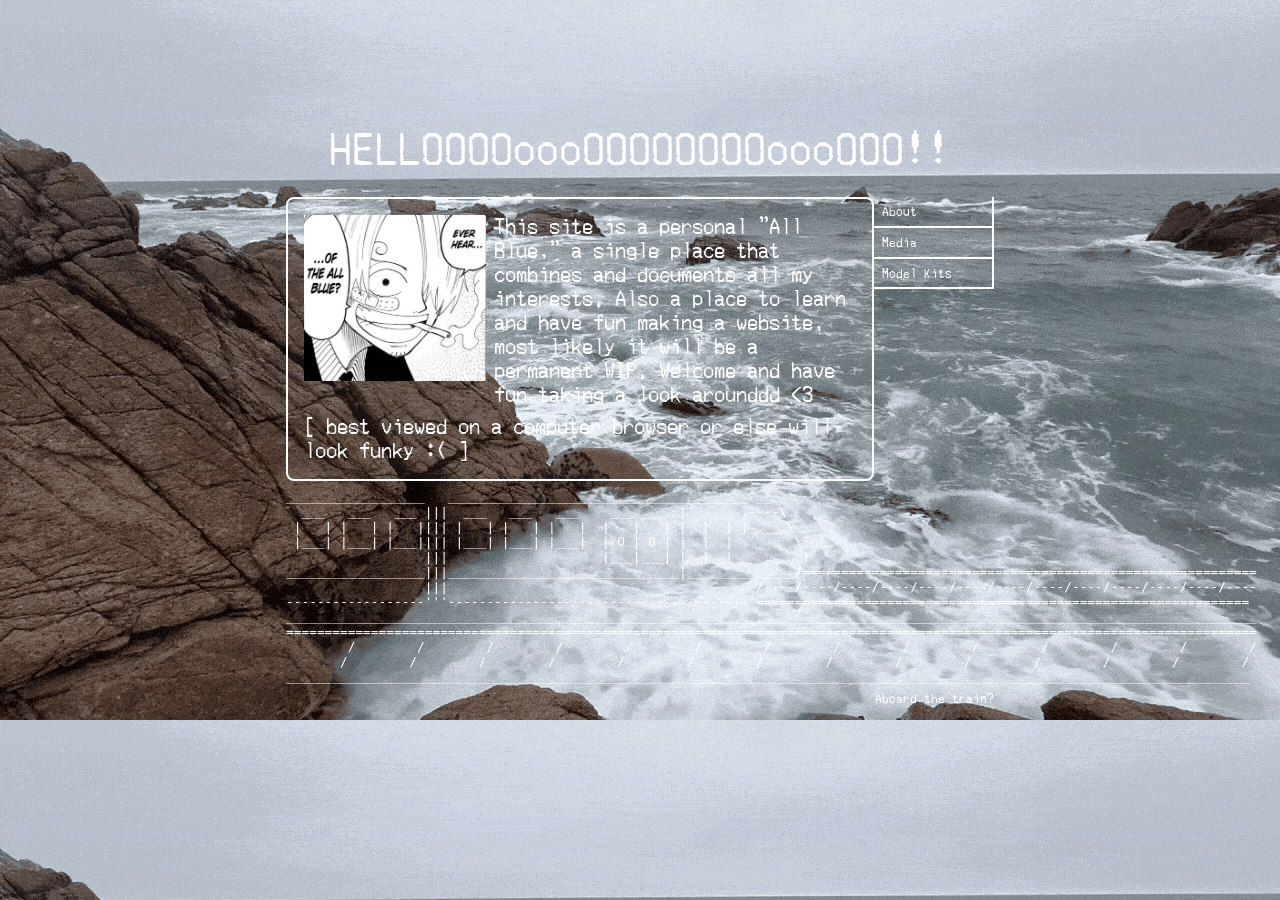
<file: index.html>
<!DOCTYPE html>
<html lang="en">
<head>
	<meta charset="UTF-8">
	<meta name="viewport" content="width=device-width, initial-scale=1.0">
	<title>All Blue | Home</title>
    <link rel="icon" type="image/x-icon" href="assets/guppino_icon.png">
	<link rel="stylesheet" href="styles.css">
    <style>
        body {
            background-image: url(assets/wave.gif);
            background-size: cover;
            font-family: MerchantCopy;
            color: white;
            overflow: hidden;
        }

        header {
            text-align: center;
            width: 56%;
            margin: 128px auto 24px auto; 
            font-size: 4rem;
        }

        #dale {
            position: fixed;
            top: 16px;
            left: 16px;
            width: 400px;
            opacity: 0;
            pointer-events: none;
            transition: opacity 0.3s ease;
        }

        header:hover + #dale {
            opacity: 1;
        }

        .flex-container {
            display: flex;
            align-items: flex-start;
            gap: 0px;
            justify-content: center;
        }

        .container {
            margin: 0px auto auto auto;
            width: 56%
        }

        .container p {
            font-size: 2rem;
            margin: 8px;
        }

        .content-box {
            padding: 8px;
            background-color: rgb(255, 255, 255, 0.04);
            border: 2px solid;
            border-radius: 8px;
        }

        .content-box::after {
            content: "";
            display: table;
            clear: both;
        }

        .content-box img {
            width: 32%;
            float: left;
            margin: 8px;
        }

        nav {
            display: flex;
            flex-direction: column;
        }

        nav a{
            color: white;
            text-decoration: none;
            font-size: 1.2rem;
            width: 102px;   
            height: 0.8rem;
            padding: 8px;
            border-width: 2px;
            border-style: none solid solid none;
            transition: height 0.1s ease-in-out;
        }

        nav a:hover{
            height: 1.2rem;
        }

        a{
            color: white;
            text-decoration: none;
            font-size: 1.2rem;  
            float: right;
        }

        pre {
            width: fit-content;
            margin: 8px auto;
            font-size: clamp(0.4rem, 1vw, 0.8rem);
        }

        .flip {
            transform: scaleX(-1);;
        }

    </style>
</head>
<body>
    <header>HELLOOOOoooOOOOOOOOoooOOO!!</header>
    <img id="dale" src="assets/hellodale.gif">
    
    <div class="container">
        <div class="flex-container">
            <div class="content-box">
                <img src="assets/everhear.png">
                <p>This site is a personal "All Blue," a single place that combines and documents all my interests. Also a place to learn and have fun making a website, most likely it will be a permanent WIP. Welcome and have fun taking a look arounddd <3</p>
                <p>[ best viewed on a computer browser or else will look funky :( ] </p>
            </div>

            <nav>
                <a href="">About</a>
                <a href="media-recs/media-recs.html">Media</a>
                <a href="">Model Kits</a>
            </nav>
        </div> 
<pre id="train">
__________________   _______________________________________^__
  ___   ___   ___ |||  ___   ___   ___    ___ ___  |   __  ,----\
 |   | |   | |   |||| |   | |   | |   |  |   |   | |  |  | |_____\
 |___| |___| |___|||| |___| |___| |___|  | O | O | |  |  |        \
                  |||                    |___|___| |  |__|         )
__________________|||______________________________|______________/===========================================================
                  |||                                        /----/----/----/----/----/----/----/----/----/----/----/----/----
------------------'''---------------------------------------'================================================================
______________________________________________________________________________________________________________________________
==============================================================================================================================
        /        /        /        /        /        /        /        /        /        /        /        /        /        /
       /        /        /        /        /        /        /        /        /        /        /        /        /        /
_____________________________________________________________________________________________________________________________
</pre>

        <a href=""> Aboard the train?</a>  
    </div>

    <script>
        window.addEventListener("load", () => {
            //List of charas //120px = 68in (5'8"). Input their height in inches, the math will correct itself later.
            const charas = [ //runTime is the time to run, so LOWER is FASTER!!
                {src: "assets/characters/nami_run.gif", runTime: 3200, height: 48, leftFacing: true},
                {src: "assets/characters/sanji_run.gif", runTime: 2400, height: 48, leftFacing: true},
                {src: "assets/characters/usopp_run.gif", runTime: 3600, height: 48+12, leftFacing: true}, //manual size
                {src: "assets/characters/luffy_run.gif", runTime: 2800, height: 48, leftFacing: true},
                {src: "assets/characters/zoro_run.gif", runTime: 2800, height: 48, leftFacing: true},
                {src: "assets/characters/beante_roll.gif", runTime: 16000, height: 24, leftFacing: true},
                {src: "assets/characters/sonic_run.gif", runTime: 1000, height: 30, leftFacing: true},
                {src: "assets/characters/makoto_walk.gif", runTime: 8800, height: 62, leftFacing: false},
                {src: "assets/characters/citiesaviv_run.png", runTime: 5000, height: 72, leftFacing: true},
                {src: "assets/characters/alucard_walk.gif", runTime: 5000, height: 78, leftFacing: false},
                {src: "assets/characters/kiki_walk.gif", runTime: 5000, height: 61, leftFacing: false},
                {src: "assets/characters/dante_run.gif", runTime: 4000, height: 76, leftFacing: true},
                {src: "assets/characters/amingo_walk.gif", runTime: 8800, height: 89, leftFacing: false},
                {src: "assets/characters/faust_crawl.gif", runTime: 4000, height: 80, leftFacing: true}, //manual size
                //TODO add, AC prince and bob, P lies of P, dmc3 dante, dmc3 vergil, raiden mgs2
            ];

            //Seperate array to see who can still board
            let availableCharas = [...charas];

            //Coordinates for train and height to be used for character ending entry/exits
            const train = document.getElementById("train");
            const trainCoords = train.getBoundingClientRect();
            const trainStationFloor = window.innerHeight - trainCoords.bottom + 32;
            const trainDoor = trainCoords.left + 256;

            //Coordinates for character entry and exit
            const entryRight = {bottom: trainStationFloor, left: window.innerWidth};
            const entryLeft = {bottom: trainStationFloor, left: -200};
            const exit = {bottom: trainStationFloor, left: trainDoor};

            //Function to send somebody to catch the train
            function catchTheTrain() {
                if (availableCharas.length === 0) return;
                
                //Choose a char randomly, then remove from available
                const charaIndex = Math.floor(Math.random() * availableCharas.length);
                const selectedChara = availableCharas[charaIndex];
                availableCharas.splice(charaIndex, 1);
                
                //assign to gif object
                const charaGif = document.createElement("img");
                charaGif.src = selectedChara.src;
                
                //Pick an entry (left or right), and adjust parameters
                const fromLeft = Math.random() < 0.5;
                const entry = fromLeft ? entryLeft : entryRight;
                let duration = selectedChara.runTime;
                if (fromLeft) duration *= 0.8; //Adjust runTime if from left.

                //Init gif position, height, and add to body.
                charaGif.style.position = `absolute`;
                charaGif.style.bottom = `${entry.bottom}px`;
                charaGif.style.left = `${entry.left}px`;
                charaGif.style.height = `${selectedChara.height * (120/78)}px` //120/68 is the pixels to height conversion factor to keep each gif accurate :)

                // Flip  char direction if needed
                // If coming from left and left facing, needs flip. If coming from right and right facing, needs flip.
                const flip = (fromLeft && selectedChara.leftFacing) || (!fromLeft && !selectedChara.leftFacing);
                charaGif.style.transform = `translate(0, 0)${flip ? ' scaleX(-1)' : ''}`;
                
                document.body.appendChild(charaGif);

                //Animate gif as per params
                requestAnimationFrame(() => {
                    //Add frame delay to make avoid glitchiness
                    setTimeout(() => {
                        const dx = exit.left - entry.left;
                        charaGif.style.transition = `transform ${duration}ms linear, opacity 240ms ease-in-out`;
                        charaGif.style.transform = `translate(${dx}px, 0px)${flip ? ' scaleX(-1)' : ''}`;
                    }, 0);
                });

                setTimeout(() => {
                    charaGif.style.opacity = 0;
                }, duration - (duration * 0.08));

                setTimeout(() => {
                    charaGif.remove();
                }, duration + 100);
            }

            function startRunningGuys(minDelay = 2000, maxDelay = 3000) {
                function sendRandomly() {
                    const spawntime = Math.random() * (maxDelay - minDelay) + minDelay;
                    setTimeout(() => {
                        catchTheTrain();
                        sendRandomly();
                    }, spawntime);
                }
                sendRandomly();
            }

            startRunningGuys();
        });


    </script>

</body>
</html>
</file>
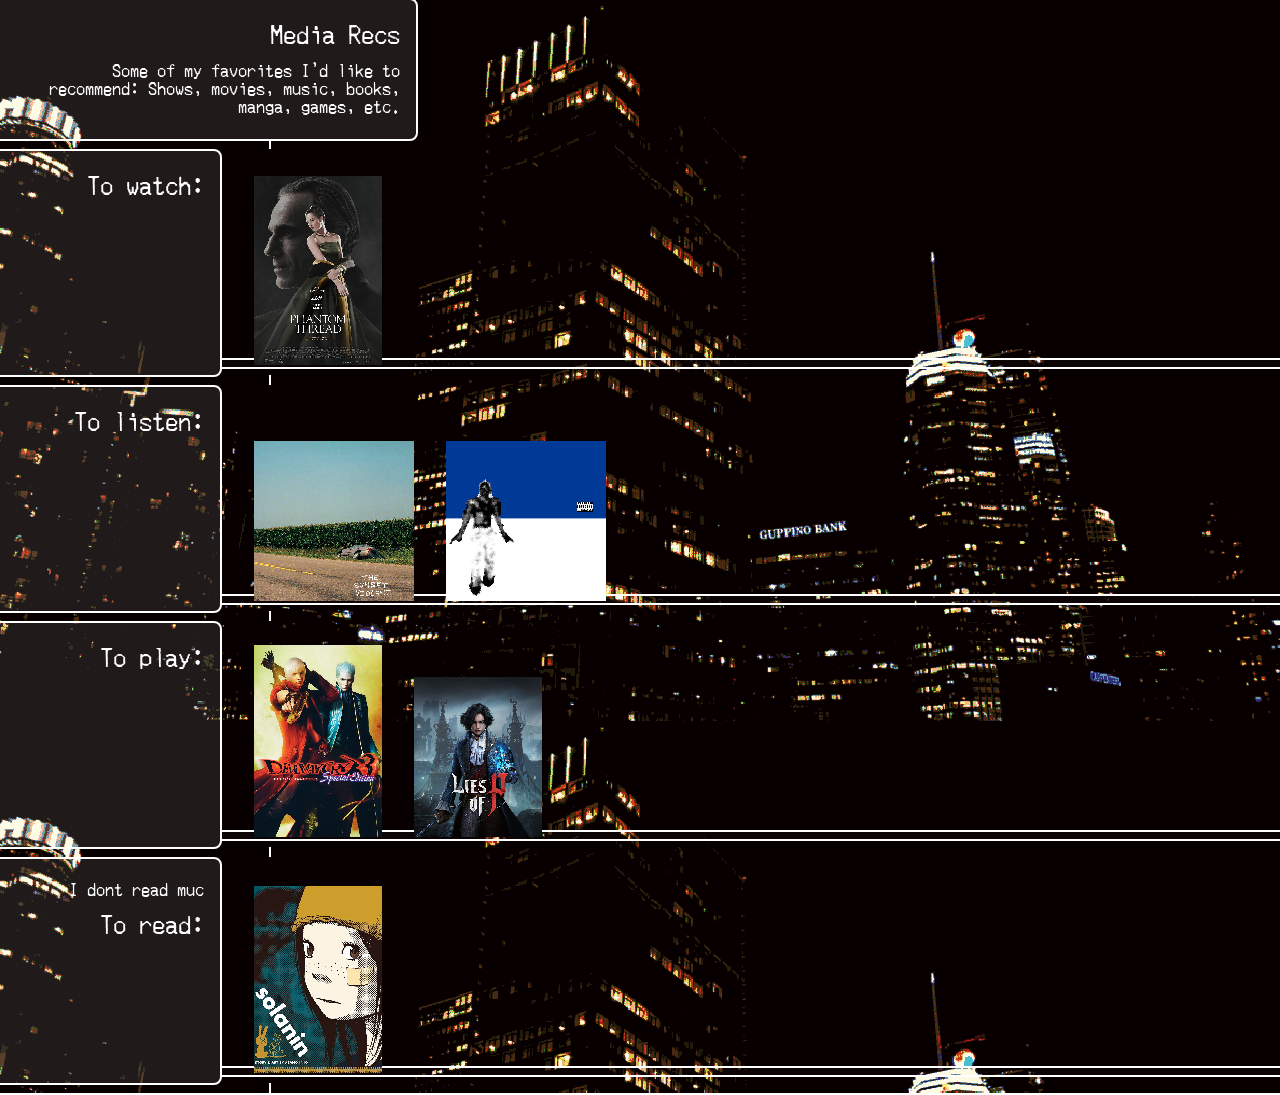
<file: media-recs/media-recs.html>
<!DOCTYPE html>
<html lang="en">

<head>
	<meta charset="UTF-8" />
	<meta name="viewport" content="width=device-width, initial-scale=1.0" />
	<title>All Blue | Media Recs</title>
	<link rel="stylesheet" href="../styles.css" />
	<style>
		body {
			background-image: url(assets/guppinocity.png);
			background-size: 100vw;
			font-family: MerchantCopy;
			color: white;
			overflow-x: hidden;
			image-rendering: pixelated;
			margin: -2px;
		}

		h1 {
			font-size: 2.4rem;
		}

		p {
			font-size: 1.6rem;
		}

		h1, p {
			margin: 0.4rem 0rem 0.4rem 0rem;
			font-weight: 100;
			text-align: right;
		}

		.face {
			padding: 1rem;
			background-color: rgba(255, 255, 255, 0.1);
			width: 16vw;
			height: 12rem;
			border: 2px solid white;
			border-radius: 0px 8px 8px 0px;
			position: relative;
			transition: background-color 0.4s ease;

			display: flex;
			flex-direction: column;
			align-items: end;
			justify-content: start;
			gap: 0;
		}

		.face::after {
			content: "";
			position: absolute;
			bottom: -10px;
			left: 16rem;
			width: 0.8rem;
			height: 10px;
			border-right: 2px solid white;
		}

		.face:hover,
		.info:hover {
			background-color: rgba(255, 255, 255, 0.02);
		}

		.shelf {
			margin: 0px 0px 8px 0px;
			position: relative;
			width: 72rem;
			height: 12rem;
		}

		.board {
			position: absolute;
			bottom: 0px;
			border: 2px solid white;
			background-color: rgba(255, 255, 255, 0.02);
			width: 72rem;
			height: 0.4rem;
			border-width: 2px 2px 2px 0px;
			border-radius: 0px 8px 8px 0px;
		}

		.items {
			position: absolute;
			bottom: 0.2rem;
			width: 64rem;
			display: flex;
			align-items: end;
			padding: 0rem 2rem 0rem 2rem;
			gap: 2rem;
			overflow-y: visible;
			flex-wrap: nowrap;
			scrollbar-width: none;
			z-index: 1000;
		}

		.item {
			flex: 0 0 auto;
			height: auto;
			display: flex;
		}

		.item img {
			transition: transform 0.2s ease;
			transform-origin: bottom center;
		}

		.item:hover img {
			transform: scale(1.08);
		}
		
		.item.watch img {
			width: 8rem;
		}

		.item.listen img {
			width: 10rem;
		}

		.item.read img {
			width: 8rem;
		}

		.item.play img {
			width: 8rem;
		}

		.info {
			background: rgba(255, 255, 255, 0.1);
			border: 2px solid white;
			margin: 1rem 0rem 1rem 1rem;
			padding: 1rem;
			transition: background-color 0.4s ease;
		}

		.row {
			margin: 0px 0px 8px 0px;
			display: flex;
			align-items: end;
		}
	</style>
</head>

<body>
	<div class="row">
		<div class="face" style="width: 24rem; height:auto;">
			<h1>
				Media Recs
			</h1>
			<p style="text-align: right;">
				Some of my favorites I'd like to recommend: Shows, movies, music, books, manga, games, etc.
			</p>
		</div>
	</div>

	<div class="row">
		<div class="face">
			<h1>
				To watch:
			</h1>
		</div>
		<div class="shelf">
			<div class="items">
				<div class="item watch">
					<img src="assets/watch/phantom-thread.png">
				</div>
			</div>
			<div class="board"></div>
		</div>
	</div>

	<div class="row">
		<div class="face">
			<h1>
				To listen:
			</h1>
		</div>
		<div class="shelf">
			<div class="items">
				<div class="item listen">
					<img src="assets/listen/sunset-violent.png">
				</div>
				<div class="item listen">
					<img src="assets/listen/man-plays-the-horn.png">
				</div>
			</div>
			<div class="board"></div>
		</div>
	</div>

	<div class="row">
		<div class="face">
			<h1>
				To play:
			</h1>
		</div>

		<div class="shelf">
			<div class="items">
				<div class="item play">
					<img src="assets/play/dmc3.png">
				</div>
				<div class="item play">
					<img src="assets/play/lop.png">
				</div>
			</div>
			<div class="board"></div>
		</div>
	</div>

	<div class="row">
		<div class="face">
			<p>
				I dont read muc
			</p>
			<h1>
				To read:
			</h1>
			
		</div>
		<div class="shelf">
			<div class="items">
				<div class="item read">
					<img src="assets/read/solanin.png">
				</div>
			</div>
			<div class="board"></div>

		</div>
	</div>
</body>

</html>
</file>
<file: styles.css>
@font-face {
	font-family: "MerchantCopy";
	src: url("fonts/merchant-copy/MerchantCopy.ttf") format("truetype");
}

body {
	font-family: "MerchantCopy", monospace;
}
</file>
